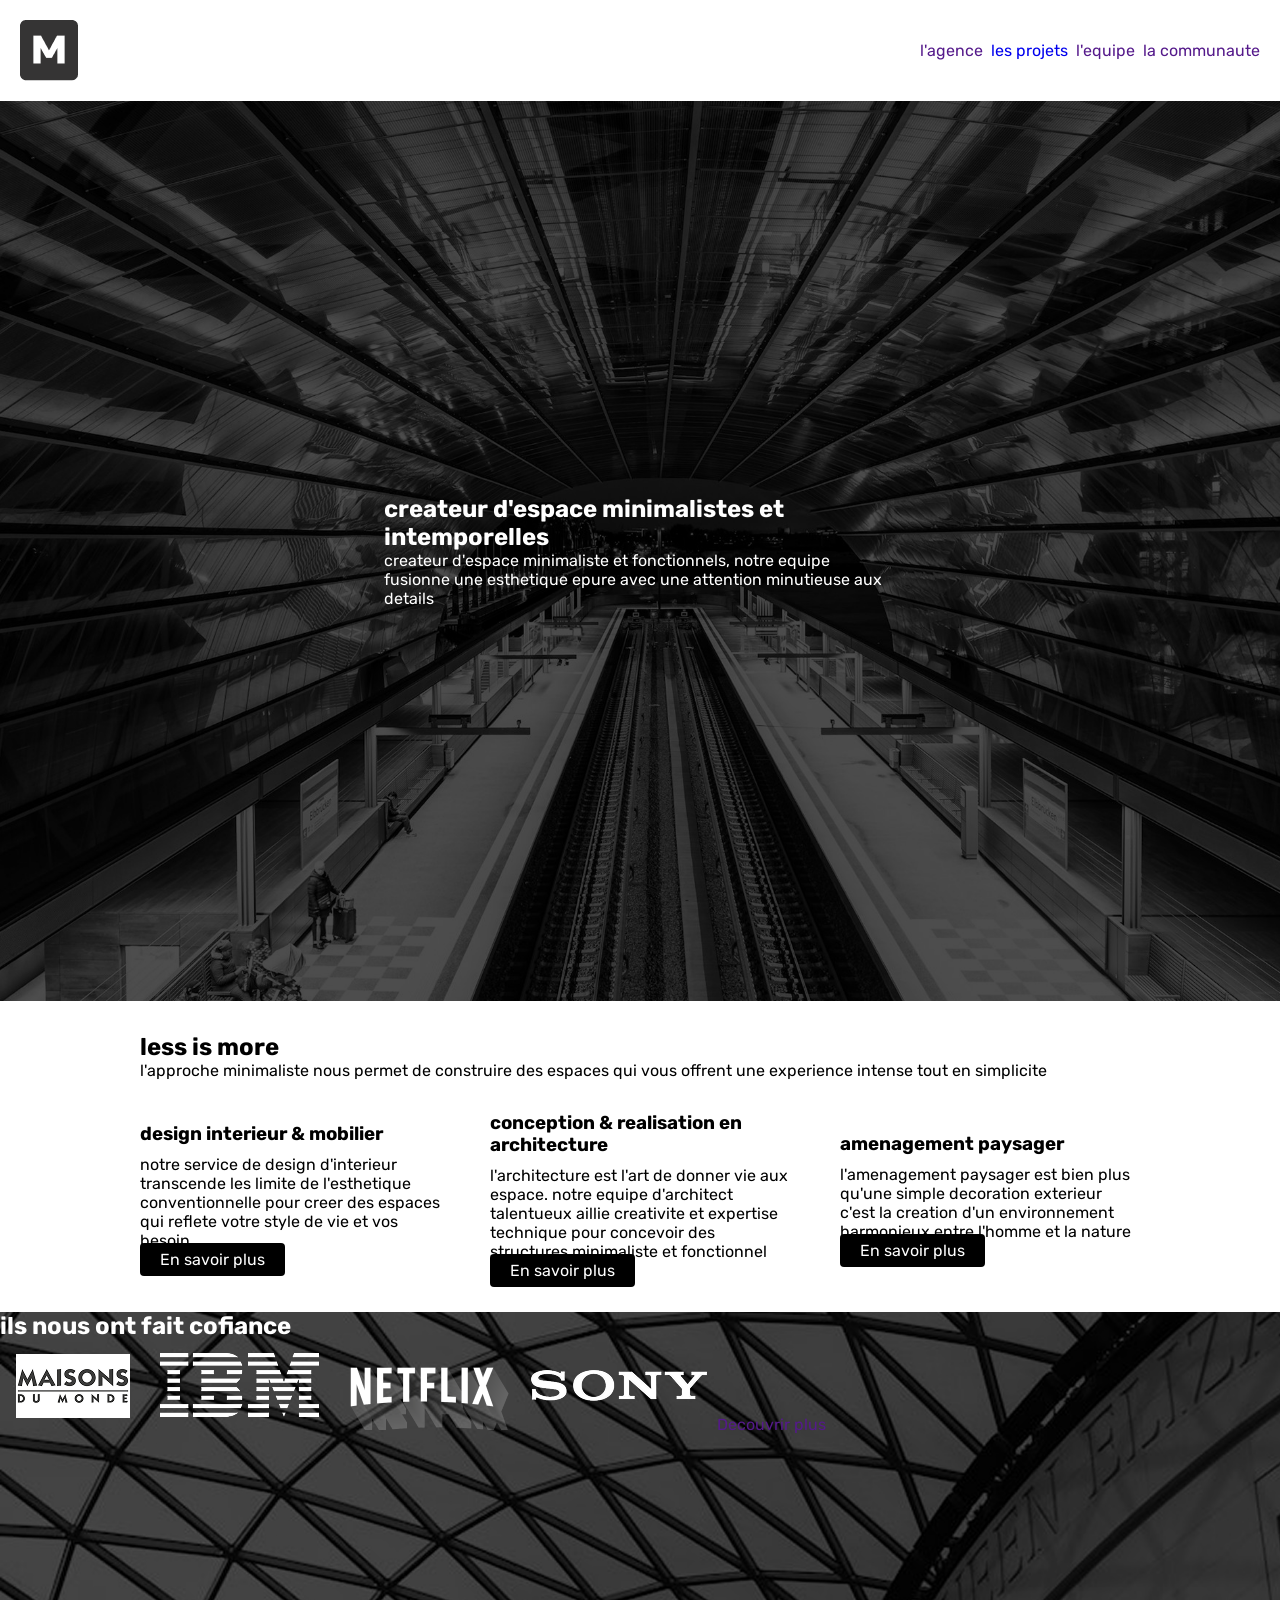
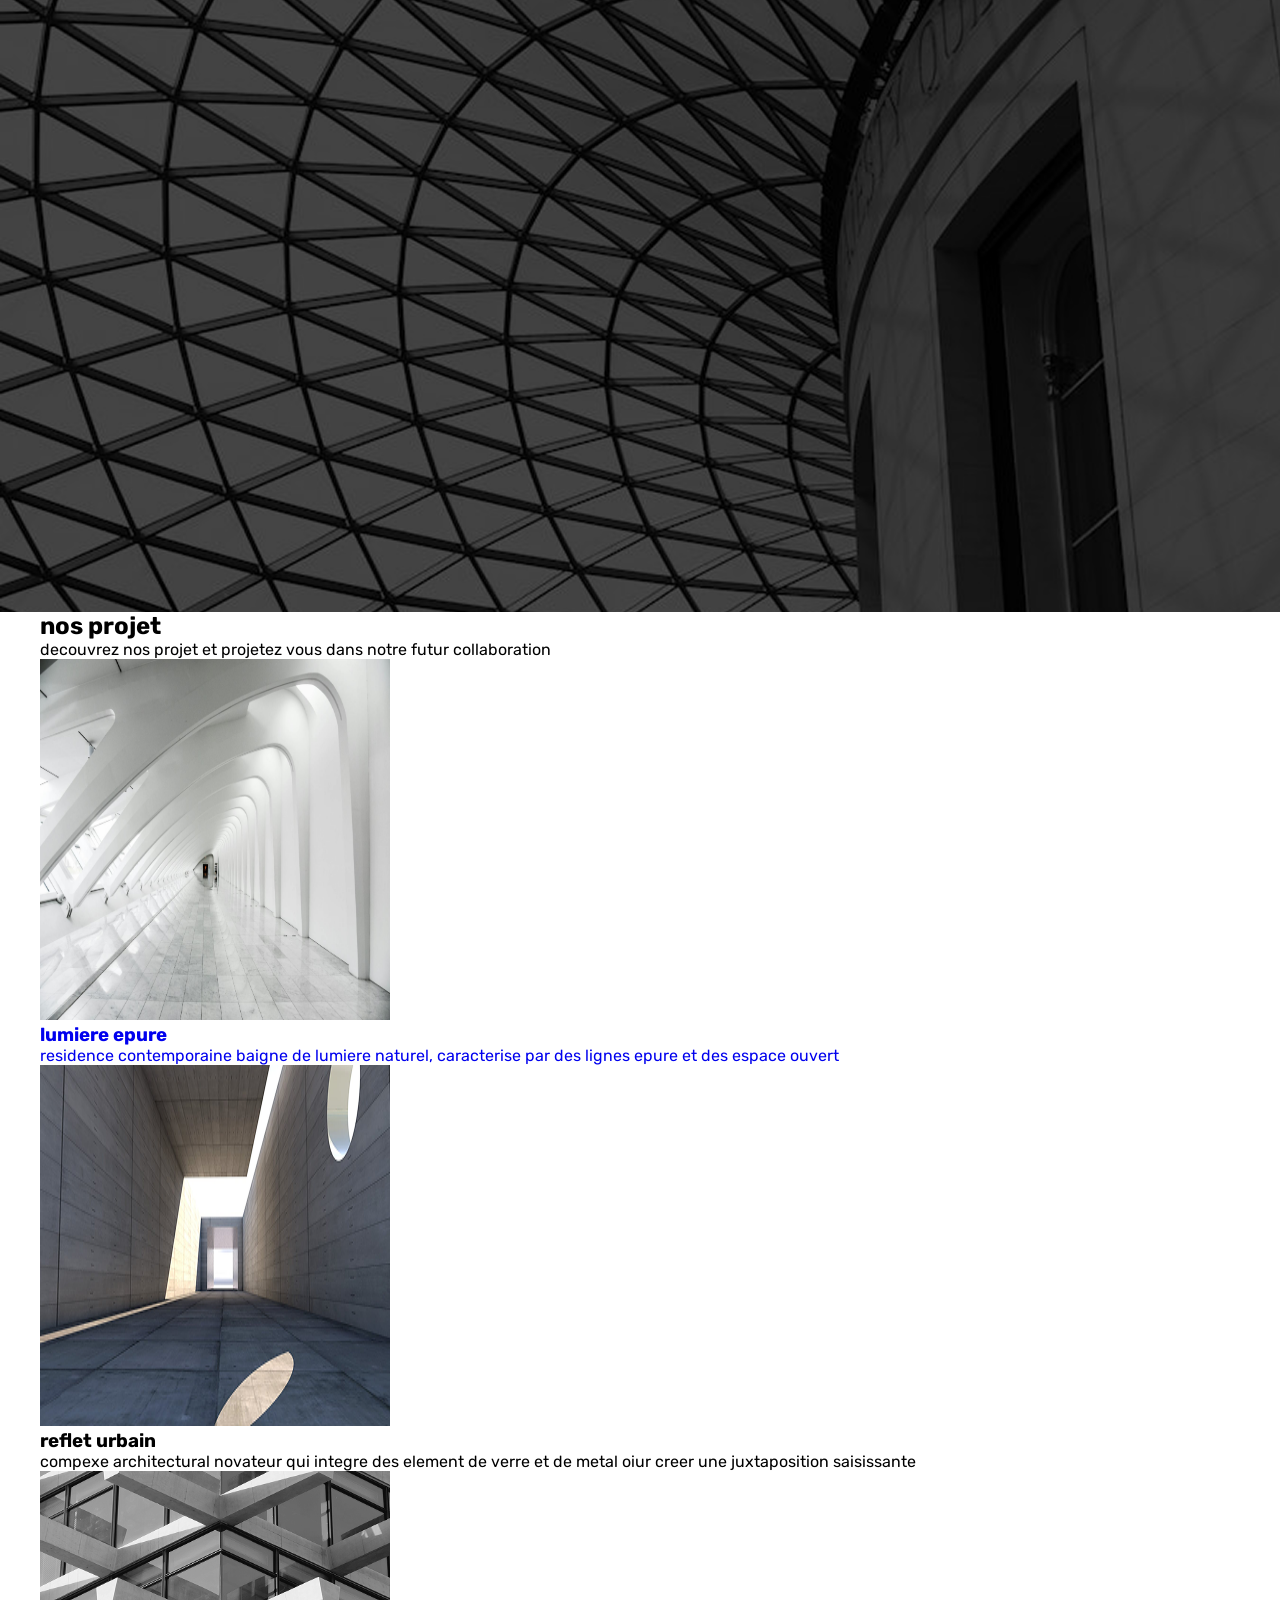
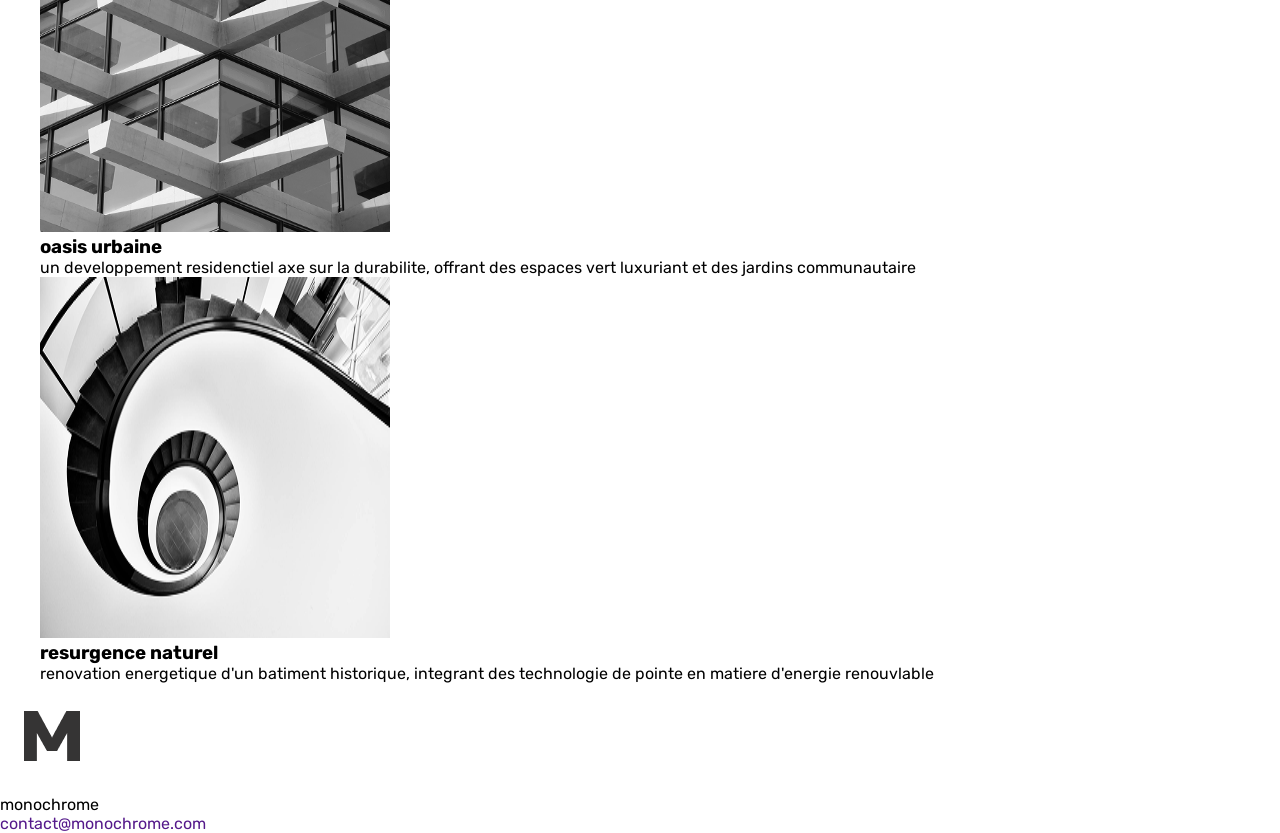
<file: index.html>
<!DOCTYPE html>
<html lang="fr">

<head>
    <meta charset="UTF-8">
    <meta name="viewport" content="width=device-width, initial-scale=1.0">
    <title>Document</title>
    <link rel="stylesheet" href="style.css">
</head>

<body>
    <header class="flex space-between align-center p40">
        <img src="asset/logo-black.png" alt="">
        <nav class="flex gap8">
            <a href="">l'agence</a>
            <a href="#orange">les projets</a>
            <a href="">l'equipe</a>
            <a href="">la communaute</a>
        </nav>
    </header>

    <!-- section 1 -->
    <section class="section-hero flex align-center justify-center">

        <div class="white w40">
            <h1>createur d'espace minimalistes et intemporelles</h1>
            <p>createur d'espace minimaliste et fonctionnels, notre equipe fusionne une esthetique epure avec une
                attention minutieuse aux details</p>

        </div>
    </section>

    <!-- section 2 -->
    <section class="mt10">
        <h2 class="container mt32">less is more</h2>
        <p class="container">l'approche minimaliste nous permet de construire des espaces qui vous offrent une experience intense tout en
            simplicite</p>
        <div class="flex align-center space-between container mt32">
            <div class="w-30">
                <h3 class="margin-bottom">design interieur & mobilier</h3>
                <p>notre service de design d'interieur transcende les limite de l'esthetique conventionnelle pour creer
                    des
                    espaces qui reflete votre style de vie et vos besoin</p>
                <a href="" class="btn-black">En savoir plus</a>
            </div>
            <div class="w-30">
                <h3 class="margin-bottom">conception & realisation en architecture</h3>
                <p>l'architecture est l'art de donner vie aux espace. notre equipe d'architect talentueux aillie
                    creativite
                    et expertise technique pour concevoir des structures minimaliste et fonctionnel</p>
                <a href="" class="btn-black">En savoir plus</a>
            </div>
            <div class="w-30">
                <h3 class="margin-bottom">amenagement paysager</h3>
                <p>l'amenagement paysager est bien plus qu'une simple decoration exterieur c'est la creation d'un
                    environnement harmonieux entre l'homme et la nature</p>
                <a href="" class="btn-black">En savoir plus</a>
            </div>
        </div>
    </section>
    <!-- section 3 -->
    <section class="section-hera mt32">
        <h2 class="white">ils nous ont fait cofiance</h2>
        <img src="asset/maison-du-monde.png" alt="""> <img src=" asset/ibm.png" alt=""> <img src="asset/netflix.png"
            alt=""> <img src="asset/sony.png" alt="">
        <a href="">Decouvrir plus</a>
    </section>
    <!-- section 4 -->
    <section class="container-1200">
        <div>
        <h2 id="orange">nos projet</h2>
        <p>decouvrez nos projet et projetez vous dans notre futur collaboration</p>
        <a href="lumiere_epure.html">
            <div>
                <img src="asset/img1-lumiere-Epuree.png" alt="" width="350" height="361">
                <h3>lumiere epure</h3>
                <p>residence contemporaine baigne de lumiere naturel, caracterise par des lignes epure et des espace
                    ouvert</p>
            </div>
        </a>
        <div>
            <img src="asset/img-galerie-2.png" alt="" width="350" height="361">
            <h3>reflet urbain</h3>
            <p>compexe architectural novateur qui integre des element de verre et de metal oiur creer une juxtaposition
                saisissante</p>
        </div>
        <div>
            <img src="asset/img3-lumiere-Epuree..png" alt="" width="350" height="361">
            <h3>oasis urbaine</h3>
            <p>un developpement residenctiel axe sur la durabilite, offrant des espaces vert luxuriant et des jardins
                communautaire</p>
        </div>
        <div>
            <img src="asset/img-galerie-4.png" alt="" width="350" height="361">
            <h3>resurgence naturel</h3>
            <p>renovation energetique d'un batiment historique, integrant des technologie de pointe en matiere d'energie
                renouvlable</p>
        </div>
        </div>
    </section>
    <footer>
        <img src="asset/logo-white.png" alt="">
        <p>monochrome</p>
        <a href="">contact@monochrome.com</a>
    </footer>
</body>

</html>
</file>
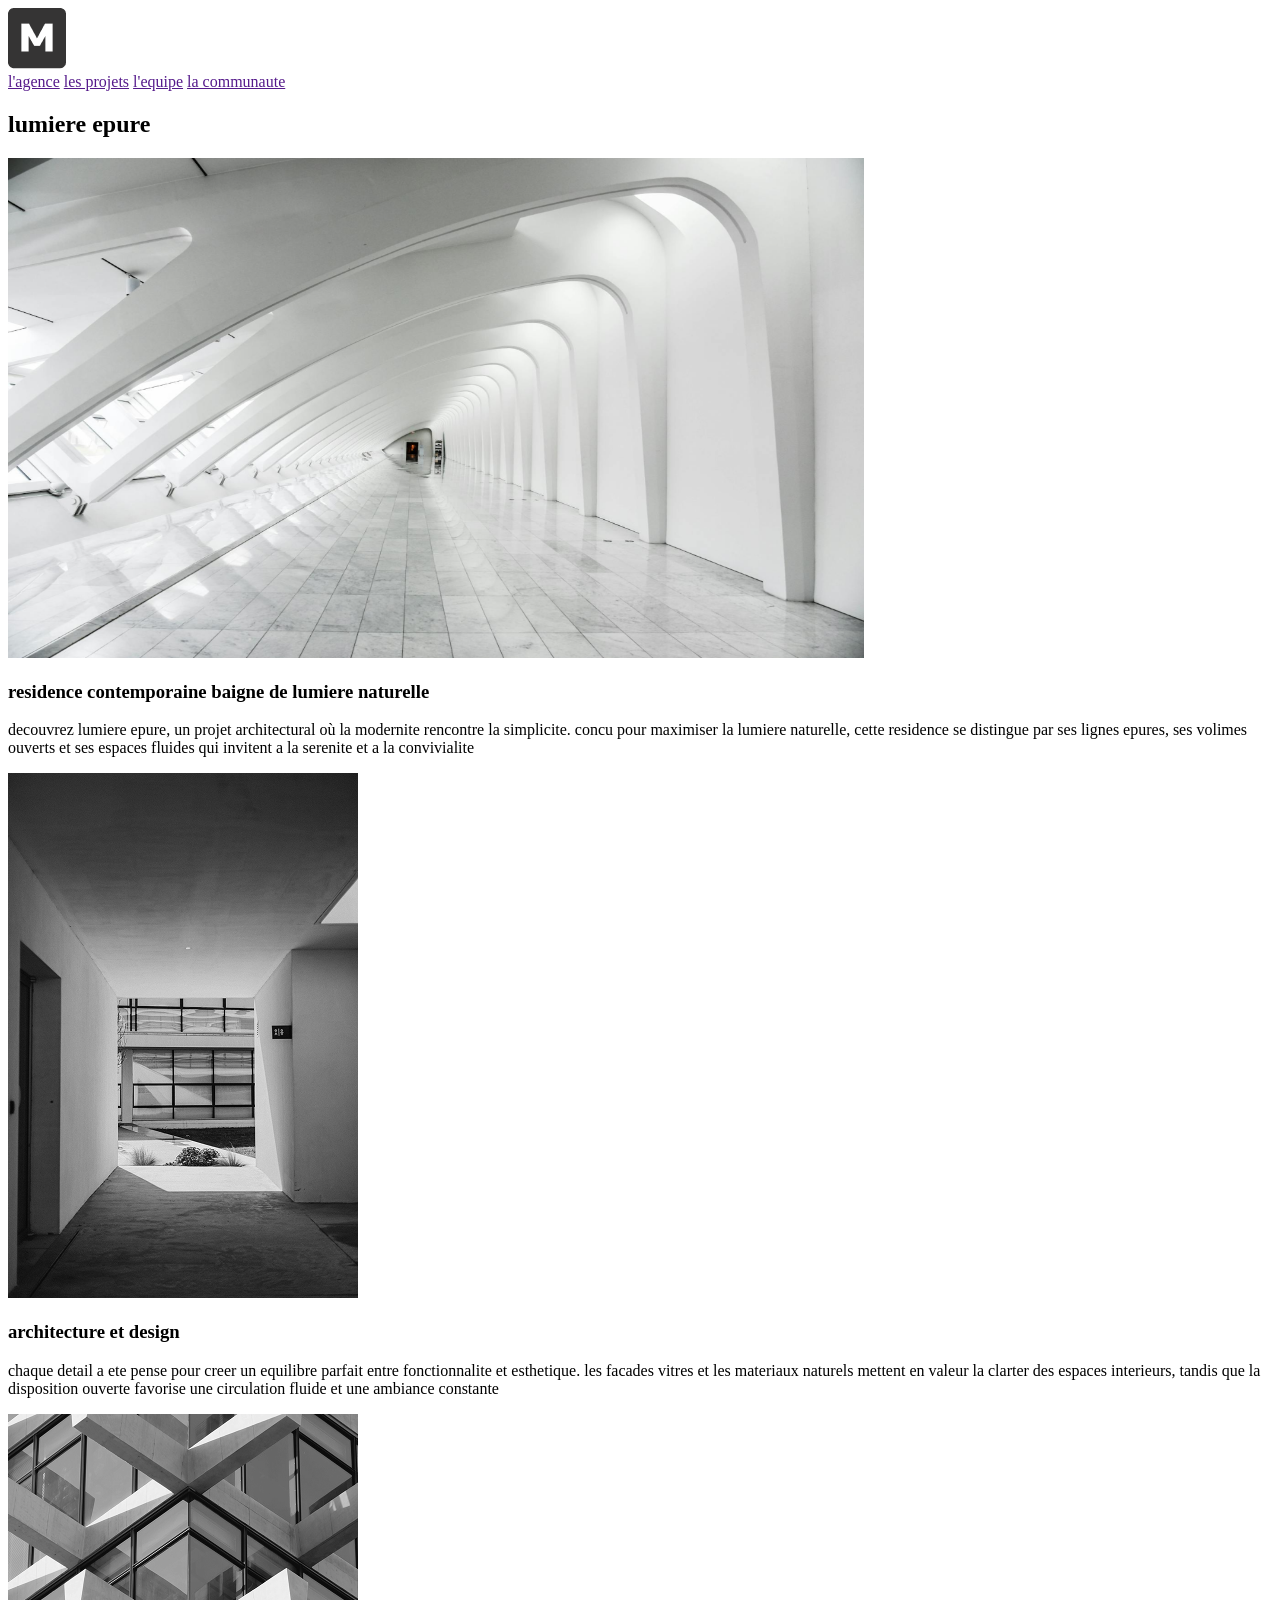
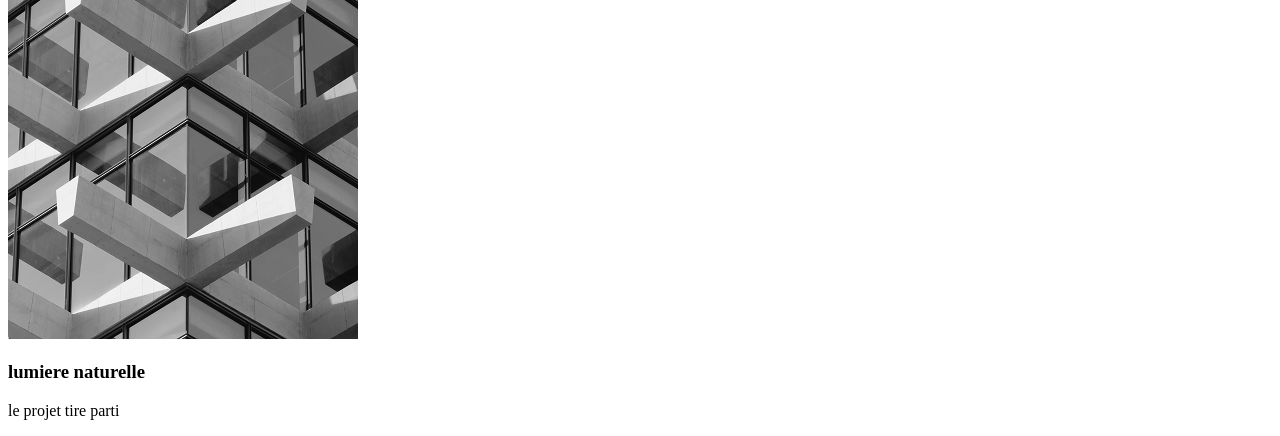
<file: lumiere_epure.html>
<!DOCTYPE html>
<html lang="fr">
<head>
    <meta charset="UTF-8">
    <meta name="viewport" content="width=device-width, initial-scale=1.0">
    <title>Document</title>
</head>
<body>
    <header>
        <img src="asset/logo-black.png" alt="">
        <nav>
            <a href="">l'agence</a>
            <a href="">les projets</a>
            <a href="">l'equipe</a>
            <a href="">la communaute</a>
        </nav>
    </header>
    <!-- section 1 -->
    <section>
        <h1>lumiere epure</h1>
        <img src="asset/img1-lumiere-Epuree.png" alt="" width="856" height="500">
        <h3>residence contemporaine baigne de lumiere naturelle</h3>
        <p>decouvrez lumiere epure, un projet architectural où la modernite rencontre la simplicite. concu pour maximiser la lumiere naturelle, cette residence se distingue par ses lignes epures, ses volimes ouverts et ses espaces fluides qui invitent a la serenite et a la convivialite</p>
    </section>
    <!-- section 2 -->
    <section>
        <img src="asset/img2-lumiere-Epuree..png" alt="">
        <h3>architecture et design</h3>
        <p>chaque detail a ete pense pour creer un equilibre parfait entre fonctionnalite et esthetique. les facades vitres et les materiaux naturels mettent en valeur la clarter des espaces interieurs, tandis que la disposition ouverte favorise une circulation fluide et une ambiance constante</p>
    </section>
    <!-- section 3 -->
     <section>
        <img src="asset/img3-lumiere-Epuree..png" alt="">
        <h3>lumiere naturelle</h3>
        <p>le projet tire parti </p>
     </section>
</body>
</html>
</file>
<file: style.css>
@import url('https://fonts.googleapis.com/css2?family=Inter:ital,opsz,wght@0,14..32,100..900;1,14..32,100..900&family=Modak&family=Nunito:ital,wght@0,200..1000;1,200..1000&family=Rubik:ital,wght@0,300..900;1,300..900&display=swap');
*{
    margin: 0;
    padding: 0;
    box-sizing: border-box;
    font-family: "Rubik", sans-serif;
}
.section-hero{
    background-image: url("asset/bg-image-hero.png");
    background-size: cover;
    background-repeat: no-repeat;
    height: 100vh;
}

.white{
    color:white;
}

.section-hera{
    background-image: url("asset/bg-image-2.png");
    background-size: cover;
    background-repeat: no-repeat;
    height: 100vh;
}
.flex{
    display: flex;
    flex-wrap: wrap;
}
.space-between{
    justify-content: space-between;
}
.align-center{
    align-items: center;
}
.gap8{
    gap: 8px;
}
a{
    text-decoration: none;
}
.black{
    color: black;
}
.p40{
    padding: 20px;
}
.w40{
    width: 40%;
}
.justify-center{
    justify-content: center;
}
.w-30{
    width: 30%;
}
.container{
    max-width: 1000px;
    margin-left: auto;
    margin-right: auto;
}
.mt10{
    margin-top: 10px 
}
.mt32{
    margin-top: 32px;
}
.padding{
    padding: 16px;
}
.btn-black{
    background-color: black;
    font-family: "Rubik", sans-serif;
    color: white;
    border-radius: 4px;
    padding: 7px 20px;
}
.margin-bottom{
    margin-bottom: 10px;
}
.container-1200{
    max-width: 1200px;
    width: 100%;
    margin-left: auto;
    margin-right: auto;
}
</file>
